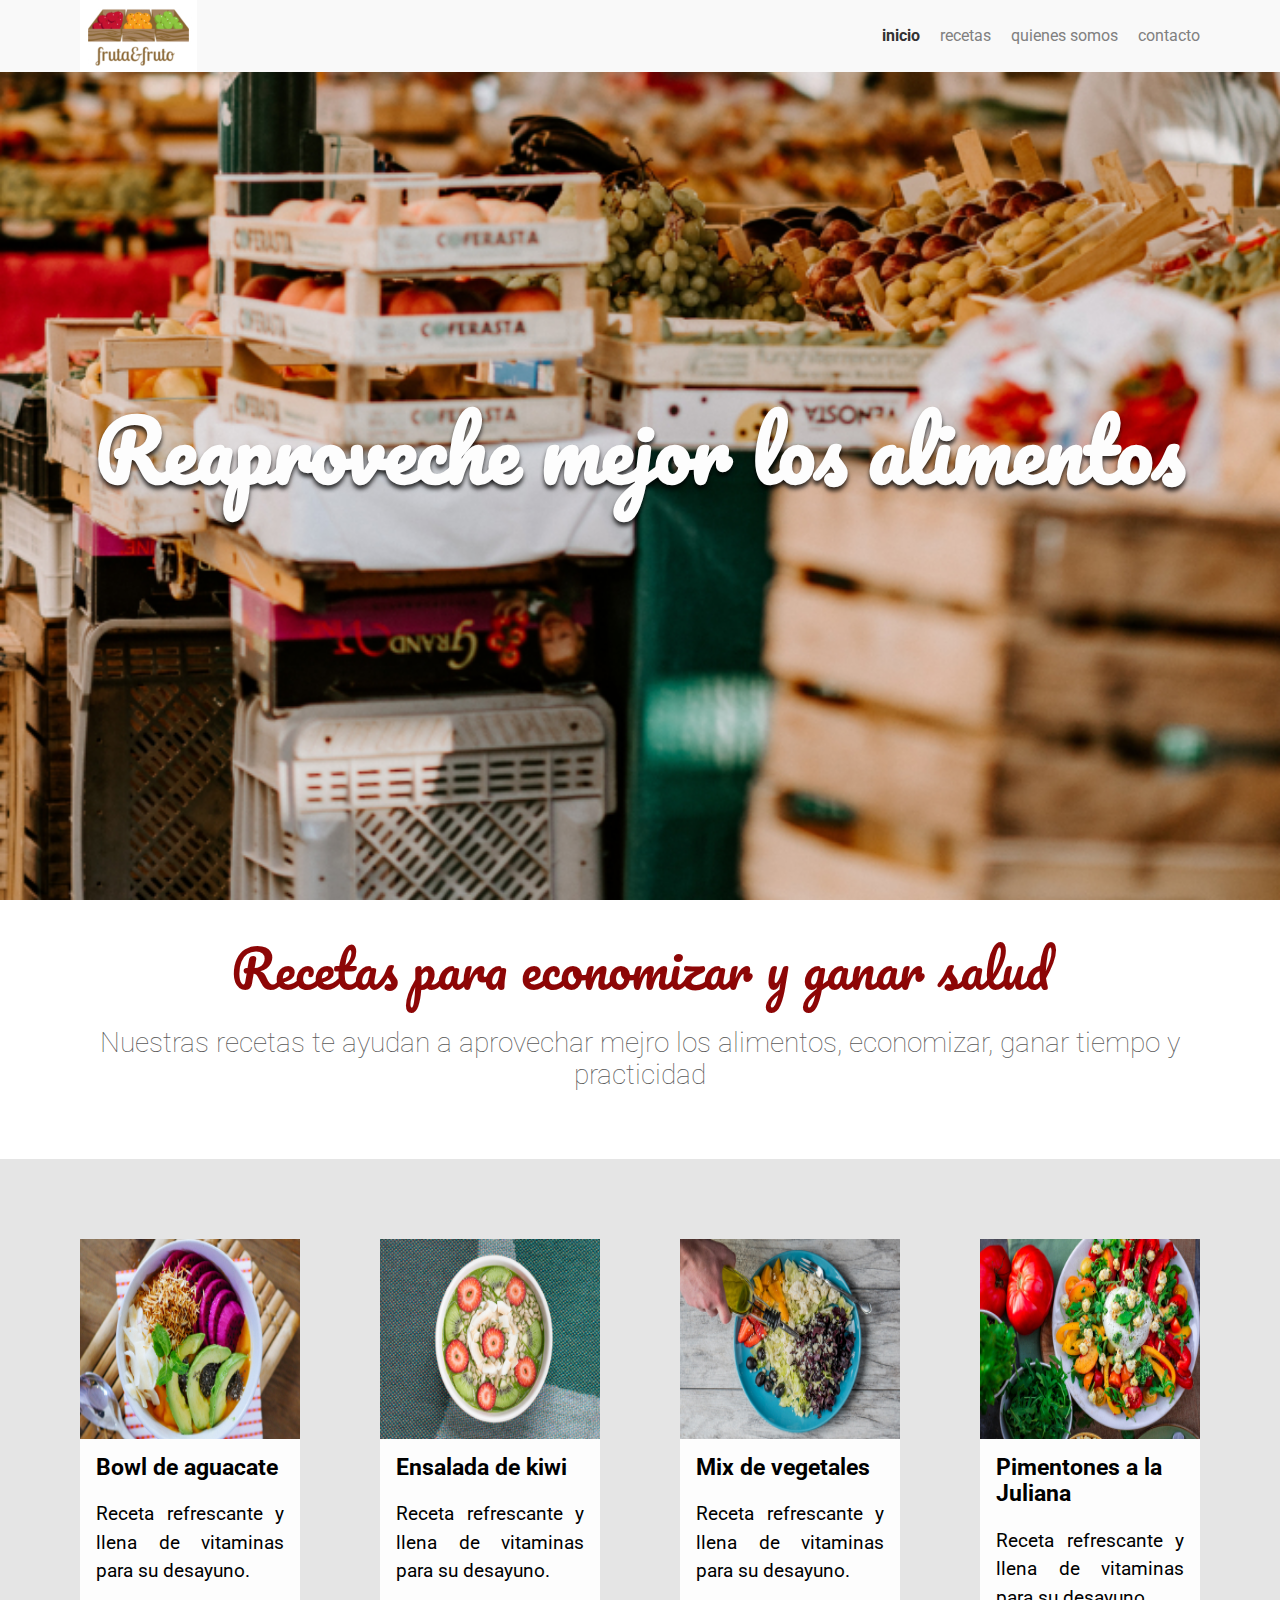
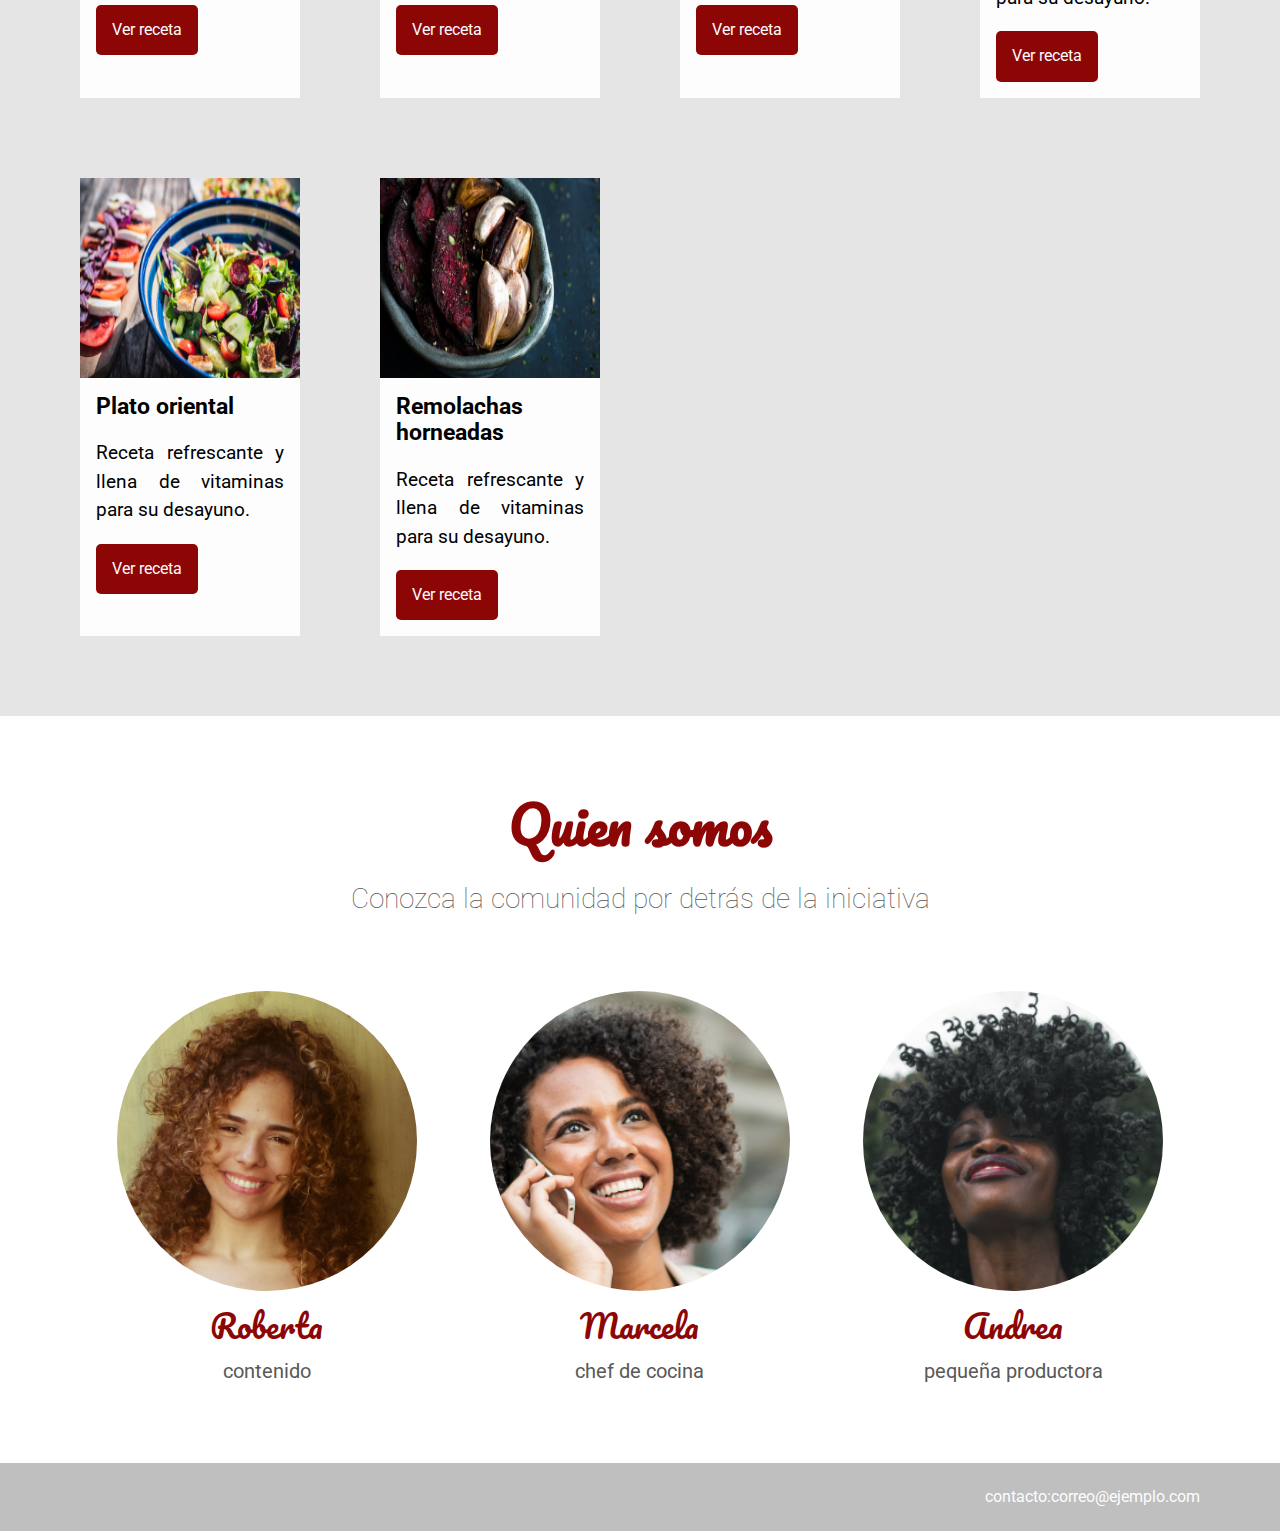
<file: index.html>
<!DOCTYPE html>
<html lang="pt-BR">
    <head>
        <link href="https://fonts.googleapis.com/css?family=Pacifico|Roboto:100,300,400,500,700,900" rel="stylesheet" />
        <meta charset="UTF-8" />
        <meta name="viewport" content="width=device-width, initial-scale=1.0" />
        <meta http-equiv="X-UA-Compatible" content="ie=edge" />
        <title>Fruta & Fruto</title>
        <link rel="stylesheet" href="assets/css/normalize.css">
        <link rel="stylesheet" href="assets/css/reset.css">
        <link rel="stylesheet" href="assets/css/style.css">
        <link rel="stylesheet" href="assets/css/navegador.css">
        <link rel="stylesheet" href="assets/css/quienesSomos.css">
        <link rel="stylesheet" href="assets/css/Footer.css">
    </head>
    <body>
        <!-- CABECERA================= -->
        <header class="cabecera">
            <img class="logo" src="./assets/img/logo.jpg" alt="logo de la fruteria">
            <nav class="menu">
                <ul class="menu-lista">
                    <li class="menu-item"><a class="menu-link activo"  href="#">Inicio</a></li>
                    <li class="menu-item"><a class="menu-link" href="#">Recetas</a></li>
                    <li class="menu-item"><a class="menu-link" href="quienesSomos.html">Quienes somos</a></li>
                    <li class="menu-item"><a class="menu-link" href="#">Contacto</a></li>
                </ul>
            </nav>
            <!-- FIN DE CABECERA================= -->
        </header>
            <section class="banner">
                <div class="banner-imagen" alt="banner">
                <h2 class="banner-titulo">Reaproveche mejor los alimentos</h2>
            </section>
            <section class="sobre">
                <h2 class="sobre-titulo">Recetas para economizar y ganar salud</h2>
                <p class="sobre-descripcion">Nuestras recetas te ayudan a aprovechar mejro los alimentos, economizar, ganar tiempo y practicidad</p>
            </section>
            <!-- RECETARIO ================= -->
            <main>
                <section class="recetas" >
                    <div class="receta">
                        <img alt="Tigela de abacate" class="receta__imagen" src="./assets/img/recetas/bowl-de-aguacate.jpg" />
                        <div class="receta__contenido">
                            <h4 class="receta__titulo">Bowl de aguacate</h4>
                            <p class="receta__descripcion">Receta refrescante y llena de vitaminas para su desayuno.</p>
                            <button class="receta__boton">Ver receta</button>
                        </div>
                    </div>
                    <div class="receta">
                        <img alt="Ensalada de kiwi" class="receta__imagen" src="./assets/img/recetas/ensalada-de-kiwi.jpg" />
                        <div class="receta__contenido">
                            <h4 class="receta__titulo">Ensalada de kiwi</h4>
                            <p class="receta__descripcion">Receta refrescante y llena de vitaminas para su desayuno.</p>
                            <button class="receta__boton">Ver receta</button>
                        </div>
                    </div>
                    <div class="receta">
                        <img alt="Mix de vegetales" class="receta__imagen" src="./assets/img/recetas/mix-de-vegetales.jpg" />
                        <div class="receta__contenido">
                            <h4 class="receta__titulo">Mix de vegetales</h4>
                            <p class="receta__descripcion">Receta refrescante y llena de vitaminas para su desayuno.</p>
                            <button class="receta__boton">Ver receta</button>
                        </div>
                    </div>
                    <div class="receta">
                        <img alt="Pimentones a la Juliana" class="receta__imagen" src="./assets/img/recetas/pimentones-a-la-juliana.jpg" />
                        <div class="receta__contenido">
                            <h4 class="receta__titulo">Pimentones a la Juliana</h4>
                            <p class="receta__descripcion">Receta refrescante y llena de vitaminas para su desayuno.</p>
                            <button class="receta__boton">Ver receta</button>
                        </div>
                    </div>
                    <div class="receta">
                        <img alt="Plato oriental" class="receta__imagen" src="./assets/img/recetas/plato-oriental.jpg" />
                        <div class="receta__contenido">
                            <h4 class="receta__titulo">Plato oriental</h4>
                            <p class="receta__descripcion">Receta refrescante y llena de vitaminas para su desayuno.</p>
                            <button class="receta__boton">Ver receta</button>
                        </div>
                    </div>
                    <div class="receta">
                        <img alt="Remolachas horneadas" class="receta__imagen" src="./assets/img/recetas/remolachas-horneadas.jpg" />
                        <div class="receta__contenido">
                            <h4 class="receta__titulo">Remolachas horneadas</h4>
                            <p class="receta__descripcion">Receta refrescante y llena de vitaminas para su desayuno.</p>
                            <button class="receta__boton">Ver receta</button>
                        </div>
                    </div>
            </section>
            <!-- FIN DE RECETARIO ================= -->

             <!-- QUIENES SOMOS ================= -->
             <section class="quienes-somos">
                <h3 class="quienes-somos__titulo">Quien somos</h3>
                <p class="quienes-somos__descripcion">Conozca la comunidad por detrás de la iniciativa</p>
                <div class="personas">
                    <div class="persona">
                        <div class="persona__imagen persona__imagen--roberta"></div>
                        <span class="persona__nombre">Roberta</span>
                        <span class="persona__funcion">Contenido</span>
                    </div>
                    <div class="persona">
                        <div class="persona__imagen persona__imagen--marcela"></div>
                        <span class="persona__nombre">Marcela</span>
                        <span class="persona__funcion">Chef de cocina</span>
                    </div>
                    <div class="persona">
                        <div class="persona__imagen persona__imagen--andrea"></div>
                        <span class="persona__nombre">Andrea</span>
                        <span class="persona__funcion">Pequeña Productora</span>
                    </div>
                </div>
            </section>
            
            <!-- FIN DE QUIENES SOMOS ================= -->

        </main>
    </body>
            <!-- INICIO DEL PIE DE PAGINA ================= -->
    <footer class="pie-de-pagina">
        Contacto:correo@ejemplo.com
    </footer>

            <!-- FIN DEL PIE DE PAGINA  ====================== -->
</html>
</file>
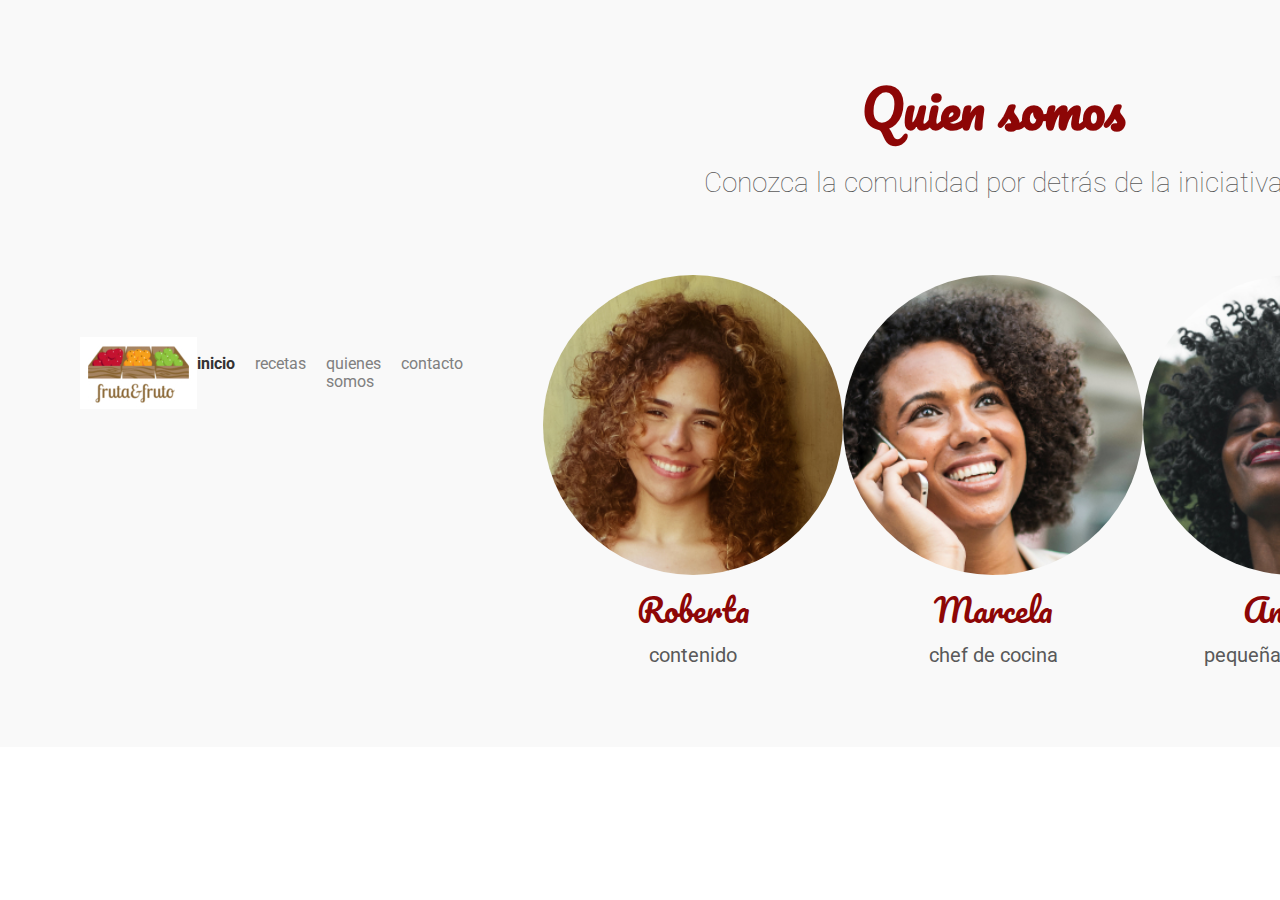
<file: quienesSomos.html>
<!DOCTYPE html>
<html lang="pt-BR">
    <head>
        <link href="https://fonts.googleapis.com/css?family=Pacifico|Roboto:100,300,400,500,700,900" rel="stylesheet" />
        <meta charset="UTF-8" />
        <meta name="viewport" content="width=device-width, initial-scale=1.0" />
        <meta http-equiv="X-UA-Compatible" content="ie=edge" />
        <title>Fruta & Fruto</title>
        <link rel="stylesheet" href="assets/css/normalize.css">
        <link rel="stylesheet" href="assets/css/reset.css">
        <link rel="stylesheet" href="assets/css/quienesSomos.css">
        <link rel="stylesheet" href="assets/css/navegador.css">
    </head>
    <body>
        <!-- CABECERA================= -->
        <header class="cabecera">
            <img class="logo" src="./assets/img/logo.jpg" alt="logo de la fruteria">
            <nav class="menu">
                <ul class="menu-lista">
                    <li class="menu-item"><a class="menu-link activo"  href="index.html">Inicio</a></li>
                    <li class="menu-item"><a class="menu-link" href="#">Recetas</a></li>
                    <li class="menu-item"><a class="menu-link" href="quienesSomos.html">Quienes somos</a></li>
                    <li class="menu-item"><a class="menu-link" href="#">Contacto</a></li>
                </ul>
            </nav>
            <!-- FIN DE CABECERA================= -->

            <!-- QUIENES SOMOS ================= -->
            <section class="quienes-somos">
                <h3 class="quienes-somos__titulo">Quien somos</h3>
                <p class="quienes-somos__descripcion">Conozca la comunidad por detrás de la iniciativa</p>
                <div class="personas">
                    <div class="persona">
                        <div class="persona__imagen persona__imagen--roberta"></div>
                        <span class="persona__nombre">Roberta</span>
                        <span class="persona__funcion">Contenido</span>
                    </div>
                    <div class="persona">
                        <div class="persona__imagen persona__imagen--marcela"></div>
                        <span class="persona__nombre">Marcela</span>
                        <span class="persona__funcion">Chef de cocina</span>
                    </div>
                    <div class="persona">
                        <div class="persona__imagen persona__imagen--andrea"></div>
                        <span class="persona__nombre">Andrea</span>
                        <span class="persona__funcion">Pequeña Productora</span>
                    </div>
                </div>
            </section>
            
            <!-- QUIENES SOMOS ================= -->
</file>
<file: assets/css/style.css>
/* BANNER============================================*/
.banner-titulo{
    color: #fdfdfd;
    font-family: Pacifico, cursive;
    /* font-size: 5.0625rem; */
    position: absolute;
    left: 50%;
    text-align: center;
    top: 50%;
    text-shadow: 0 4px 4px rgba(0, 0, 0, 0.75);
    width: 100%;
    transform: translate(-50%, -50%);
}

.banner-imagen{
    background: url("../img/banner.jpg") no-repeat center / cover;
    height: calc(100vh - 72px);
    width: 100%;
}

/* =======================DISENO RESPONSIVO CON MEDIAS QUERYS============================ */

@media screen and (min-width: 0){
    .banner-imagen{
        height: calc(100vh - 51px);
    }

    .banner-titulo{
        font-size: 3rem;
    }
}

@media screen and (min-width: 768px){
    .banner-imagen{
        height: calc(100vh - 72px);
    }

    .banner-titulo{
        font-size: 5.0625rem;
    }
}

/* sobrenosotros============================================*/

.sobre{
    text-align: center;
    padding:2.5rem;
}

.sobre-titulo{
    color: #8d0606;
    font-family: Pacifico, cursive;
    font-size: 3.1875rem;
    font-weight: 550;
}

.sobre-descripcion{
    font-size: 1.75rem;
    color: #595959;
    font-weight: 100;
}

/* Recetario============================================*/

    /* Recetas============================================*/
.recetas{
    background: #e5e5e5;
    display: flex;
    flex-wrap: wrap;
    padding: 5rem 0 0 5rem;

}

    /* Receta==================================================*/
.receta{
    background: #fdfdfd;
    display: flex;
    flex-direction: column;
    margin-bottom: 5rem;
    margin-right: 5rem;
    width: calc(25% - 5rem);
}


    /* Recetario-IMAGEN============================================*/
.receta__imagen{
    height: 200px;
}




    /* Recetario-TITULO============================================*/
.receta__titulo{
    font-size: 1.4357rem;
}



    /* Recetario-CONTENIDO============================================*/
.receta__contenido{
    padding: 1rem;
}




    /* Recetario-DESCRIPCION============================================*/
.receta__descripcion{
    font-size: 1.1875rem;
    line-height: 1.5;
    text-align: justify;
}




    /* Recetario-boton============================================*/
.receta__boton{
    background-color: #8d0606;
    border: none;
    border-radius: 5px;
    color: #fdfdfd;
    padding: 1rem;
}



/* =======================DISENO RESPONSIVO CON MEDIAS QUERYS============================ */
</file>
<file: assets/css/navegador.css>
/* NAVEGADOR=================*/
.cabecera{
    align-items: center;
    background: #f9f9f9;
    display: flex;
    justify-content: space-between;
    padding-left: 2rem;
    padding-right: 2rem;
}

/* MENU DEL NAVEGADOR=================*/
.menu-lista {
    display: flex;
}

.menu-item {
    list-style: none;
}

.menu-item:last-child .menu-link {
    margin-right: 0;
}

.menu-link {
    color: #808080;
    margin-right: 1.25rem;
    text-decoration: none;
    text-transform: lowercase;
}

.menu-link.activo{
    color: #333333;
    font-weight: bold;
}

.menu-link:hover {
    text-decoration: underline;
}

/* =======================DISENO RESPONSIVO CON MEDIAS QUERYS============================ */

@media screen and (min-width: 0){
    
    .cabecera{
        justify-content: center;
        padding: 0 1rem;
    }

    .logo{
        display: none;
    }

}

@media screen and (min-width: 768px){
    
    .cabecera{
        justify-content: space-between;
        padding: 0 5rem;
    }

    .logo{
        display: block;
    }

}
</file>
<file: assets/css/quienesSomos.css>
/* GENERAL=================*/
.quienes-somos{
    text-align: center;
    padding: 5rem;
}

/* TITULO========================================================== */
.quienes-somos__titulo{
    color: #8d0606;
    font-family: Pacifico, cursive;
    font-size: 3.1875rem;
    margin-bottom: 1rem;
}



/* DESCRIPCION========================================================== */
.quienes-somos__descripcion{
    color: #595959;
    font-weight: 100;
    font-size: 1.75rem;
}



/* PERSONAS========================================================== */

    /* General========================================================== */
    .persona{
        display: flex;
        flex-direction: column;

    }
    .personas{
        display: flex;
        justify-content: space-around;
        padding-top: 3rem;
    }
    /* personaNimbre========================================================== */
    .persona__nombre{
        color: #8d0606;
        font-family: Pacifico, cursive;
        font-size: 2rem;
        margin: 1rem 0;
    }
    /* persona funcion========================================================== */

    .persona__funcion{
        color: #595959;
        font-size: 1.25rem;
        text-transform: lowercase;
    }
    /* PERSONA IMAGEN========================================================== */
    .persona__imagen{
        background: #8d0606;
        height: 300px;
        width: 300px;
    }

    .persona__imagen--roberta{
        background: url("../img/personas/roberta.jpg");

    }

    .persona__imagen--marcela{
        background-image: url("../img/personas/marcela.jpg");

    }

    .persona__imagen--andrea{
        background: url("../img/personas/andrea.jpg");

    }
    
    .persona__imagen{
        background-position: center;
        background-repeat: no-repeat;
        background-size: cover;
        border-radius: 100%;
        height: 300px;
        width: 300px;
    }
    


    /* =======================DISENO RESPONSIVO CON MEDIAS QUERYS============================ */
</file>
<file: assets/css/Footer.css>
.pie-de-pagina{
    background-color: #bfbfbf;
    color: #fdfdfd;
    text-align: right;
    padding: 1.5625rem 5rem;
    text-transform: lowercase;
}
</file>
